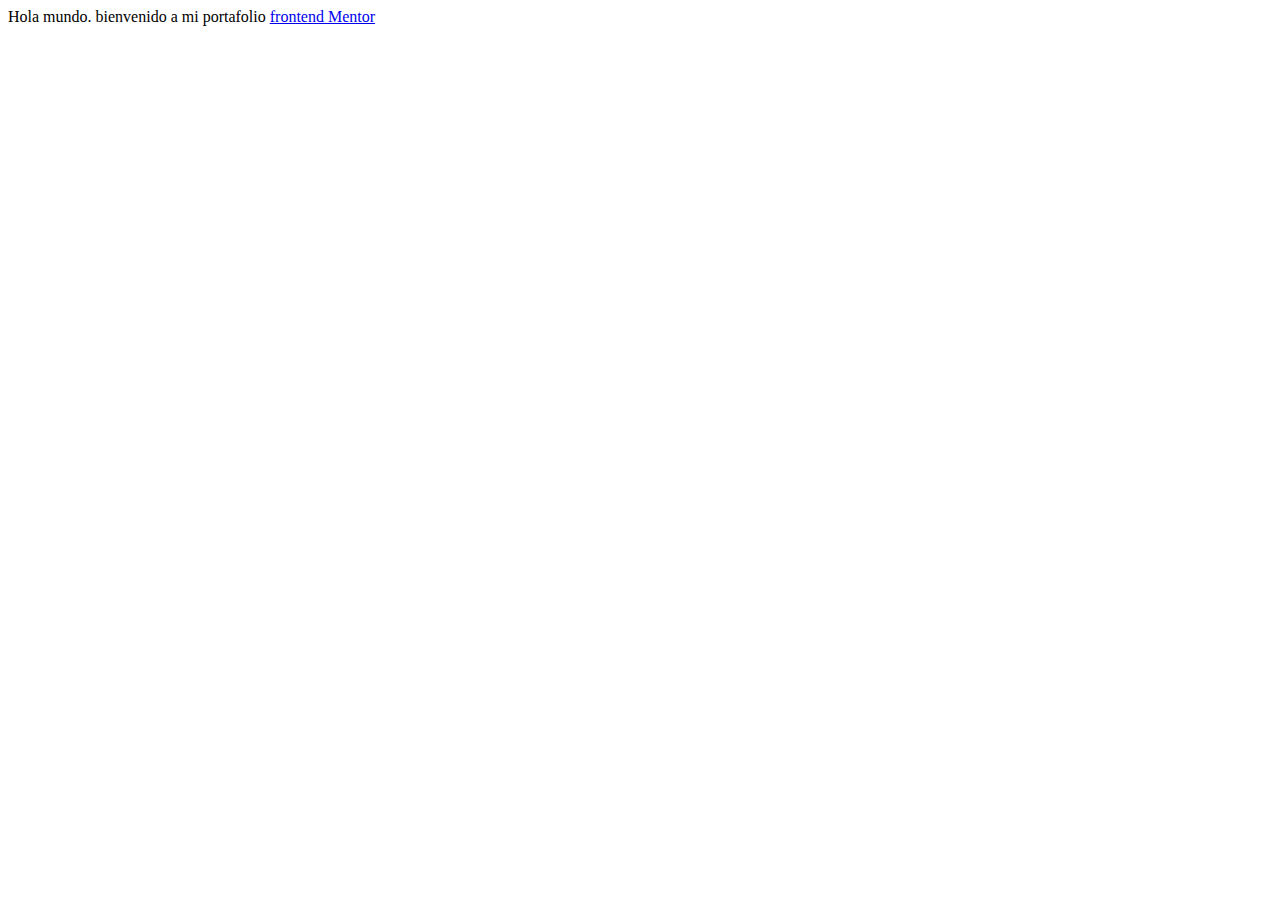
<file: index.html>
<!DOCTYPE html>
<html lang="en">
<head>
  <meta charset="UTF-8">
  <meta http-equiv="X-UA-Compatible" content="IE=edge">
  <meta name="viewport" content="width=device-width, initial-scale=1.0">
  <title>jriosdesigner</title>
</head>
<body>
  Hola mundo. bienvenido a mi portafolio
  <a href="https://jhonatanrios.github.io/frontend_mentor/">frontend Mentor</a>
</body>
</html>
</file>
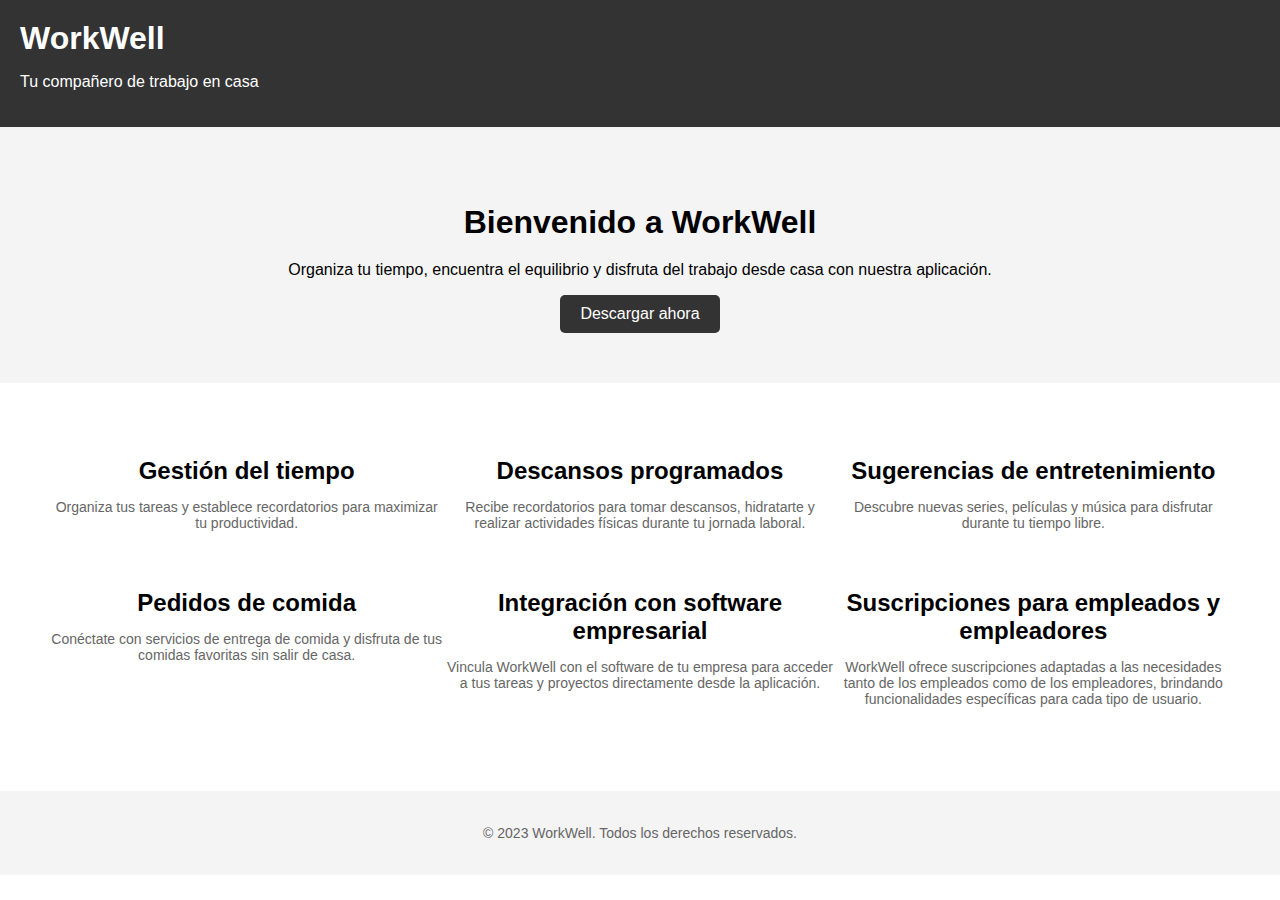
<file: workwell/index.html>
<!DOCTYPE html>
<html lang="en">
<head>
    <meta charset="UTF-8">
    <meta name="viewport" content="width=device-width, initial-scale=1.0">
    <title>WorkWell - Tu compañero de trabajo en casa</title>
    <link rel="stylesheet" type="text/css" href="style.css">
</head>
        <body>
          <header>
            <h1>WorkWell</h1>
            <p>Tu compañero de trabajo en casa</p>
          </header>
          <section class="hero">
            <h2>Bienvenido a WorkWell</h2>
            <p>Organiza tu tiempo, encuentra el equilibrio y disfruta del trabajo desde casa con nuestra aplicación.</p>
            <a href="#" class="btn">Descargar ahora</a>
          </section>
          <section class="features">
            <div class="feature">
              <!-- src="time-management.png" alt="Gestión del tiempo"><img  -->
              <h3>Gestión del tiempo</h3>
              <p>Organiza tus tareas y establece recordatorios para maximizar tu productividad.</p>
            </div>
            <div class="feature">
              <!-- <img src="break-reminder.png" alt="Recordatorios de descanso"> -->
              <h3>Descansos programados</h3>
              <p>Recibe recordatorios para tomar descansos, hidratarte y realizar actividades físicas durante tu jornada laboral.</p>
            </div>
            <div class="feature">
              <!-- <img src="entertainment.png" alt="Entretenimiento"> -->
              <h3>Sugerencias de entretenimiento</h3>
              <p>Descubre nuevas series, películas y música para disfrutar durante tu tiempo libre.</p>
            </div>
            <div class="feature">
              <!-- <img src="food-delivery.png" alt="Entrega de comida"> -->
              <h3>Pedidos de comida</h3>
              <p>Conéctate con servicios de entrega de comida y disfruta de tus comidas favoritas sin salir de casa.</p>
            </div>
            <div class="feature">
              <!-- <img src="integration.png" alt="Integración con software empresarial"> -->
              <h3>Integración con software empresarial</h3>
              <p>Vincula WorkWell con el software de tu empresa para acceder a tus tareas y proyectos directamente desde la aplicación.</p>
            </div>
            <div class="feature">
              <!-- <img src="subscription.png" alt="Suscripciones"> -->
              <h3>Suscripciones para empleados y empleadores</h3>
              <p>WorkWell ofrece suscripciones adaptadas a las necesidades tanto de los empleados como de los empleadores, brindando funcionalidades específicas para cada tipo de usuario.</p>
            </div>
          </section>
          <footer>
            <p>&copy; 2023 WorkWell. Todos los derechos reservados.</p>
          </footer>
        </body>
        </html>
</file>
<file: workwell/style.css>
body {
    font-family: Arial, sans-serif;
    margin: 0;
    padding: 0;
  }
  
  header {
    background-color: #333;
    color: #fff;
    padding: 20px;
  }
  
  header h1 {
    margin: 0;
  }
  
  .hero {
    text-align: center;
    padding: 50px;
    background-color: #f4f4f4;
  }
  
  .hero h2 {
    font-size: 32px;
    margin-bottom: 20px;
  }
  
  .btn {
    display: inline-block;
    padding: 10px 20px;
    background-color: #333;
    color: #fff;
    text-decoration: none;
    border-radius: 5px;
  }
  
  .features {
    display: flex;
    justify-content: center;
    flex-wrap: wrap;
    padding: 50px;
  }
  
  .feature {
    flex: 1 0 300px;
    text-align: center;
    margin-bottom: 20px;
  }
  
  .feature img {
    width: 100px;
    height: 100px;
    margin-bottom: 20px;
  }
  
  .feature h3 {
    font-size: 24px;
    margin-bottom: 10px;
  }
  
  .feature p {
    font-size: 14px;
    color: #666;
  }
  
  footer {
    background-color: #f4f4f4;
    padding: 20px;
    text-align: center;
    font-size: 14px;
    color: #666;
  }
</file>
